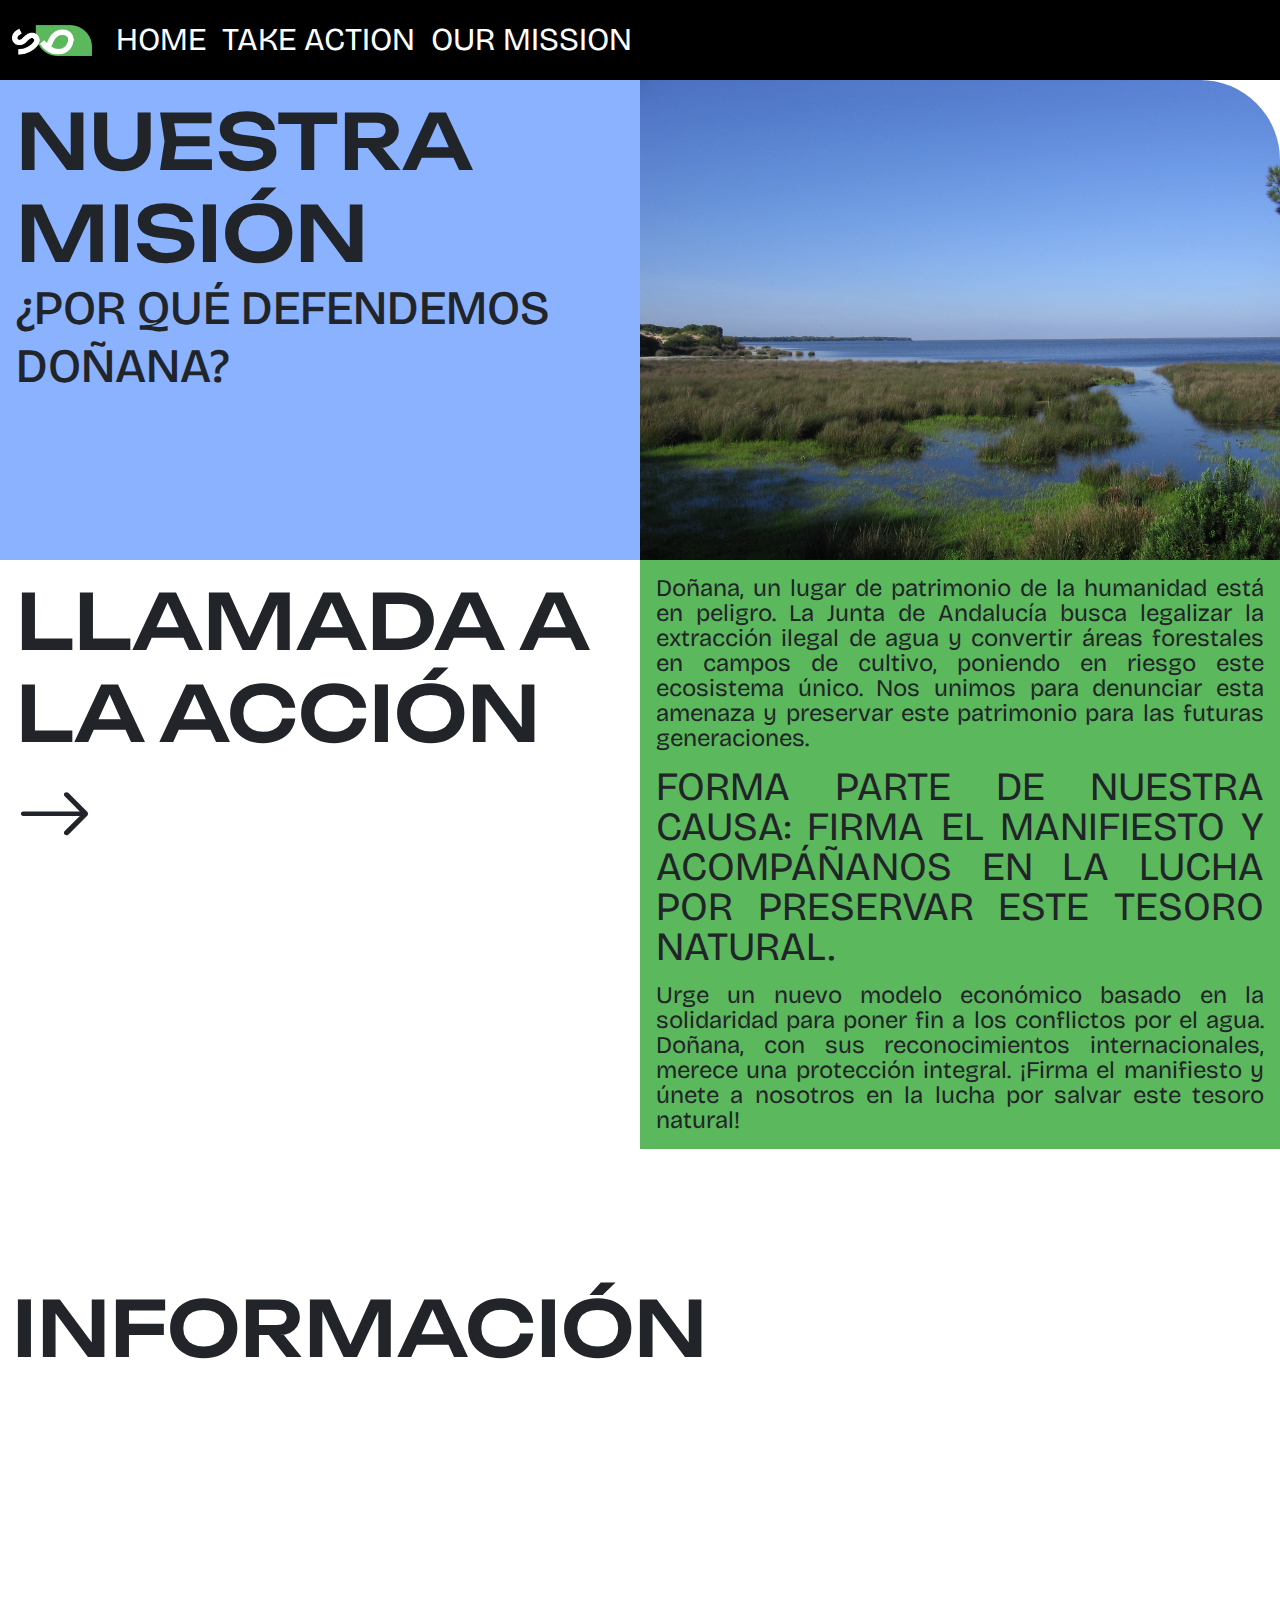
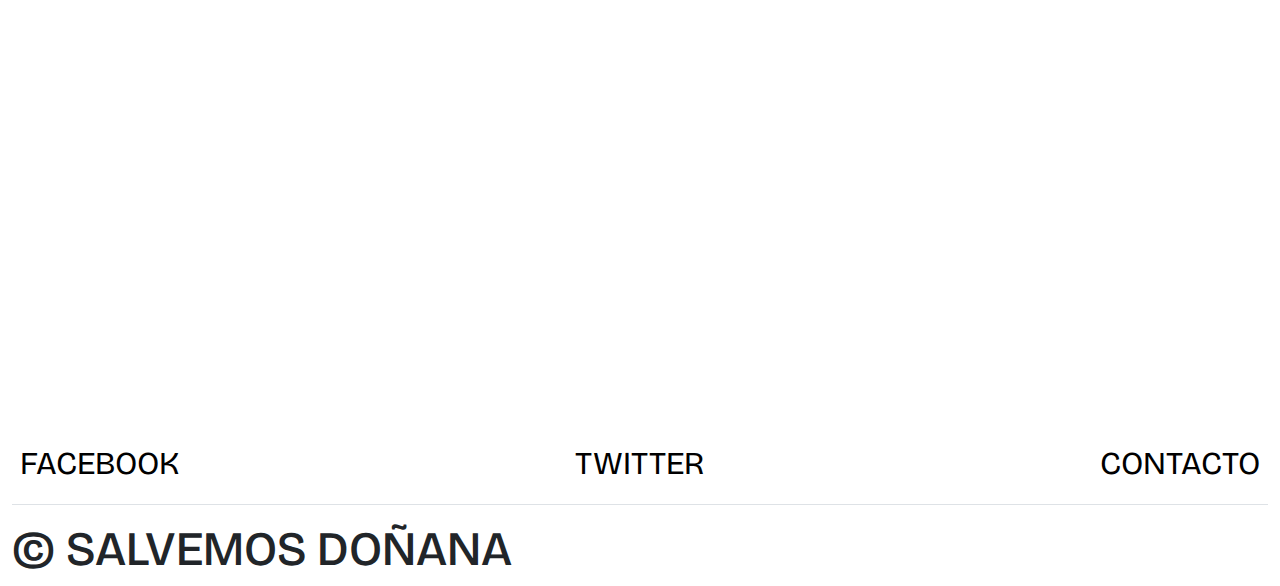
<file: ourmission.html>
<!DOCTYPE html>
<html lang="en">
    <!DOCTYPE html>
    <html lang="en">
    <head>
        <meta charset="UTF-8">
        <meta http-equiv="X-UA-Compatible" content="IE=edge">
        <meta name="viewport" content="width=device-width, initial-scale=1.0">
        <title>SALVAR DOÑANA</title>
        <link rel="icon" type="image/x-icon" href="img/favicon.png">
        
        <link rel="stylesheet" href="https://cdn.jsdelivr.net/npm/bootstrap-icons@1.11.1/font/bootstrap-icons.css">
        <link rel="stylesheet" href="css/bootstrap.min.css">
        <link rel="stylesheet" href="css/ourmission.css">
        <link rel="stylesheet" href="https://unpkg.com/aos@next/dist/aos.css"></link>
       
        <script src="js/bootstrap.bundle.js"></script>
        <script src="https://unpkg.com/aos@next/dist/aos.js"></script>

                <script>
                  AOS.init();
                </script>

        <link rel="preconnect" href="https://fonts.googleapis.com">
        <link rel="preconnect" href="https://fonts.gstatic.com" crossorigin>
        <link href="https://fonts.googleapis.com/css2?family=Bricolage+Grotesque:opsz,wght@12..96,300;12..96,400;12..96,600;12..96,700&family=IBM+Plex+Mono&display=swap" rel="stylesheet">

        <link href="https://fonts.googleapis.com/css2?family=Unbounded:wght@600&display=swap" rel="stylesheet">

            

        


</head>

<body>

  <script src="https://unpkg.com/aos@next/dist/aos.js"></script>
  <script>
    AOS.init();
  </script>

    <!--menu--> 
    <nav class="navbar navbar-expand-lg bg-body-primary">
      <div class="container-fluid">
        <a class="navbar-brand"><img src="img/Vector.png" class="img-logo" alt="..."> </a>
        <button class="navbar-toggler rounded-0" type="button" data-bs-toggle="collapse" data-bs-target="#navbarNavAltMarkup" aria-controls="navbarNavAltMarkup" aria-expanded="false" aria-label="Toggle navigation">
          <span class="navbar-toggler-icon"></span>
        </button>
        <div class="collapse navbar-collapse" id="navbarNavAltMarkup">
          <div class="navbar-nav">
            <a class="nav-link custom-menu" aria-current="page" href="index.html">HOME</a>
            <a class="nav-link custom-menu" href="donar.html">TAKE ACTION</a>
            <a class="nav-link custom-menu" href="ourmission.html">OUR MISSION</a>
          </div>
        </div>
      </div>
    </nav>

 <main id="content">

     <!--SECCIÓN 1-->   
  <div class="container text-left">

    <div class="row custom-row-1">
      
      <div class="col-md-6 columna1 p-0">
        <div class="card border-0 rounded-0"></div>
        <div class="card-body p-3">
        <h1 class="card-title">NUESTRA MISIÓN</h1>
        <h2 class="card-text">¿POR QUÉ DEFENDEMOS DOÑANA?</h2>
        </div>
      </div>
      <div class="col-md-6 columna2">
    <div> <img src="img/doñana1.jpeg" class="img-fluid" alt="..."> 
    </div>
      </div>
      
    </div>

</div>

<!-- SECCIÓN 2 -->

<div class="container text-left">

    <div class="row custom-row-2">
      
      <div class="col-md-6 columna3 p-3">
        <h1>LLAMADA A LA ACCIÓN</h1>
        <h1><i class="bi bi-arrow-right"></i></h1>
      </div>
      <div class="col-md-6 columna4 p-3">
        <div class="pb-3"><p>Doñana, un lugar de patrimonio de la humanidad está en peligro. 
          La Junta de Andalucía busca legalizar la extracción ilegal de agua y 
          convertir áreas forestales en campos de cultivo, poniendo en riesgo 
          este ecosistema único. Nos unimos para denunciar esta amenaza y 
          preservar este patrimonio para las futuras generaciones.</p></div>
<div><p><span class="fs-1 line-height lh-1">Forma parte de nuestra causa:
  Firma el Manifiesto y acompáñanos en la lucha por preservar este tesoro natural.</span></p></div>
          <div class="pt-3"><p>Urge un nuevo modelo económico basado en la
            solidaridad para poner fin a los conflictos por el agua.
             Doñana, con sus reconocimientos internacionales, merece una 
             protección integral. ¡Firma el manifiesto y únete a nosotros 
             en la lucha por salvar este tesoro natural!</p></div>
      </div>
      
    </div>

</div>

<!-- SEPARADOR-->
<div data-aos="fade-up" class="separador p-3">
  <div class="oval-half-red">
  </div>
  <div class="oval-half-red">
  </div>
  <div class="oval-half-red">
  </div>
  <div class="oval-half-red">
  </div>
  <div class="oval-half-red">
  </div>
  <div class="oval-half-red">
  </div>
  <div class="oval-half-red">
  </div>
  
 </div>



<!-- SECCIÓN 3 -->
<div class="container">
<h1>INFORMACIÓN</h1>
<div data-aos="fade-up" class="accordion rounded-0" id="accordionPanelsStayOpenExample">
   
  <div class="accordion-item rounded-0">
      <h2 class="accordion-header rounded-0">
        <button class="accordion-button collapsed p-5" type="button" data-bs-toggle="collapse" data-bs-target="#panelsStayOpen-collapseOne" aria-expanded="true" aria-controls="panelsStayOpen-collapseOne">
          <p class="pe-3 text-start"><i class="bi bi-exclamation-diamond"></i>SOBRE LA AMENAZA A DOÑANA</p>
        </button>
      </h2>
      <div id="panelsStayOpen-collapseOne" class="accordion-collapse collapse show">
        <div class="accordion-body text-start p-5">
          <p><strong>EN RIESGO:</strong><br>Doñana, sitio de Patrimonio de la Humanidad, enfrenta una grave amenaza. La Junta de Andalucía está impulsando la legalización de la extracción ilegal de agua y la conversión de áreas forestales en campos de cultivo, lo que pone en peligro este ecosistema único y frágil. Obtén más información sobre los desafíos que enfrenta Doñana y su importancia en este apartado.</p>
        </div>
      </div>
    </div>
    <div class="accordion-item">
      <h2 class="accordion-header">
        <button class="accordion-button collapsed p-5" type="button" data-bs-toggle="collapse" data-bs-target="#panelsStayOpen-collapseTwo" aria-expanded="false" aria-controls="panelsStayOpen-collapseTwo">
          <p class="pe-3 text-start"><i class="bi bi-clipboard"></i>NUESTRA CAUSA Y MANIFIESTO</p>
        </button>
      </h2>
      <div id="panelsStayOpen-collapseTwo" class="accordion-collapse collapse">
        <div class="accordion-body text-start p-5">
          <p><strong>ÚNETE A LA LUCHA:</strong><br>Forma parte de nuestra causa y únete a miles de personas y organizaciones comprometidas en la lucha por la preservación de Doñana. Firma el Manifiesto por el Agua de Doñana y contribuye a la protección de este tesoro natural. Descubre cómo tu apoyo puede marcar la diferencia en la defensa de este sitio emblemático.</p>
        </div>
      </div>
    </div>
    <div class="accordion-item">
      <h2 class="accordion-header">
        
        <button class="accordion-button collapsed p-5" type="button" data-bs-toggle="collapse" data-bs-target="#panelsStayOpen-collapseThree" aria-expanded="false" aria-controls="panelsStayOpen-collapseThree">
          <p class="pe-3 text-start"><i class="bi bi-droplet"></i>UN NUEVO MODELO ECONÓMICO SOLIDARIO</p>
        </button>
      </h2>
      <div id="panelsStayOpen-collapseThree" class="accordion-collapse collapse">
        <div class="accordion-body text-start p-5">
          <p><strong>MÁS ALLÁ DEL AGUA:</strong><br>Más allá de los desafíos relacionados con el agua, es esencial establecer un nuevo modelo económico basado en la solidaridad para resolver los conflictos en la región y garantizar la protección integral de Doñana. Explora cómo este modelo puede salvaguardar los reconocimientos internacionales de Doñana y su importancia para Andalucía. Acompáñanos en la búsqueda de un futuro sostenible para esta joya natural.</p>
        </div>
      </div>
    </div>
  </div>
</div>
 </main>

<!-- FOOTER -->

<div class="container">
  <footer class="mt-5">
    <ul class="nav justify-content-md-between justify-content-sm-start border-bottom pb-2 mb-3">
      <li class="nav-item"><a href="#" class="nav-link px-2 custom-footer">FACEBOOK</a></li>
      <li class="nav-item"><a href="#" class="nav-link px-2 custom-footer">TWITTER</a></li>
      <li class="nav-item"><a href="#" class="nav-link px-2 custom-footer">CONTACTO</a></li>
    </ul>
    <h2 class="text-left text-body-primary">© SALVEMOS DOÑANA</h2>
  </footer>
</div>


</body>
    </html>
</file>
<file: css/ourmission.css>
* {
    margin: 0;
    padding:0;
    box-sizing: border-box;
    font-family: 'Bricolage Grotesque', sans-serif;
    }

    img {
        width: 100%;
        vertical-align: middle;
         
    }


  


   
   

h1{
    font-family: 'Unbounded', sans-serif;
    font-size: 6vw;
text-decoration: none; 

}

h2{
    font-size: 3em;
   
}



p {
 font-size: 1.5em;
 font-family: 'Bricolage Grotesque', sans-serif;
 line-height: 25px;
 text-transform: undercase;
 text-align: justify;
}




   .fs-1 {
    text-transform: uppercase;
   } 



    .img-fluid {
        border-radius: 0 80px 0 0;
    }

    .img-fluid1 {
        border-radius: 0 0 0 80px;
    }

    .card { 
        border: 0;
    }



.container {
    min-width: 100%;
}

.custom-row-1 {
    min-height: auto;
    margin-top: 0;
}

.image-card {
    padding: 15px 0 0 0;
}

.card-title {
    margin: 0;
}



.col-md-6.columna1 {
    background-color: rgb(139, 178, 255);
}

.col-md-6.columna2 {
    padding-left: 0;
    padding-right: 0;
}



.separador {
    display: flex;
    flex-direction: row;
}

.oval-half-red {
    width: 20vw;
    height: 8vw;
    -moz-border-radius: 0 50% / 0 100%;
    -webkit-border-radius: 0 50% / 0 100%;
    border-radius: 0 50% / 0 100%;
    background: #5cb85c;
}


.accordion {
    --bs-accordion-inner-border-radius: 0;
    --bs-accordion-btn-focus-border: 0;
    --bs-accordion-btn-focus-box-shadow: 0:
}

.accordion-button.p-5 {
   
    text-align: center;
}

.accordion-button.p-5 > p {
    font-size: 1.5em;
    line-height: 25px;
    text-transform: undercase;
    display: flex;
    align-items: center;
}

.accordion-button.p-5 > p > i {
    margin-right: 20px;
    font-size: 1.5em;
}

.accordion-body {
    justify-content: center;
    display: flex;
}

.accordion-body > p {
    font-size: 1em;
    line-height: 25px;
    text-transform: undercase;
    justify-content: center;
}

.custom-row-2 {
    min-height: auto;
    margin-top: 0;
    padding-top: 0;
}

.col-md-6.columna4 {
    background-color:  #5cb85c;
}

.accordion-button:not(.collapsed) {
    background-color:rgb(139, 178, 255);
    color: inherit;
}

.accordion-item {
    border-width: 2px;
    border-color:rgb(0, 0, 0);
    margin-top: 0;
    padding-top: 0;
}

p {
    margin: 0;
}

.nav-link {
    color:black;
    text-decoration: none;
    transition: text-decoration 0.5s ease, color 0.3s ease;
    
}

.nav-link:hover {
    text-decoration: underline;
    color:#5cb85c;    
    
}

   li { 
    font-size: 2em;
}

.navbar {
    background-color: black;
}
.navbar-brand{
    width: 80px;
    
}

.navbar-toggler {
    background-color:rgb(255, 255, 255);
}

.custom-footer {
color:black;
text-decoration: none;
transition: color 0.3s ease;
font-size: 1em;   
}

.custom-footer:hover {
text-decoration: underline;
color:#5cb85c;    

}

.custom-menu{
color:rgb(255, 255, 255);
text-decoration: none;
transition: text-decoration 0.5s ease, color 0.3s ease;   
font-size: 2em;
}

.custom-menu:hover {
text-decoration: underline;
color:#5cb85c;    

}

@media (max-width: 767.98px) {
    h1 {
        font-size: 3em;
    }
}
</file>
